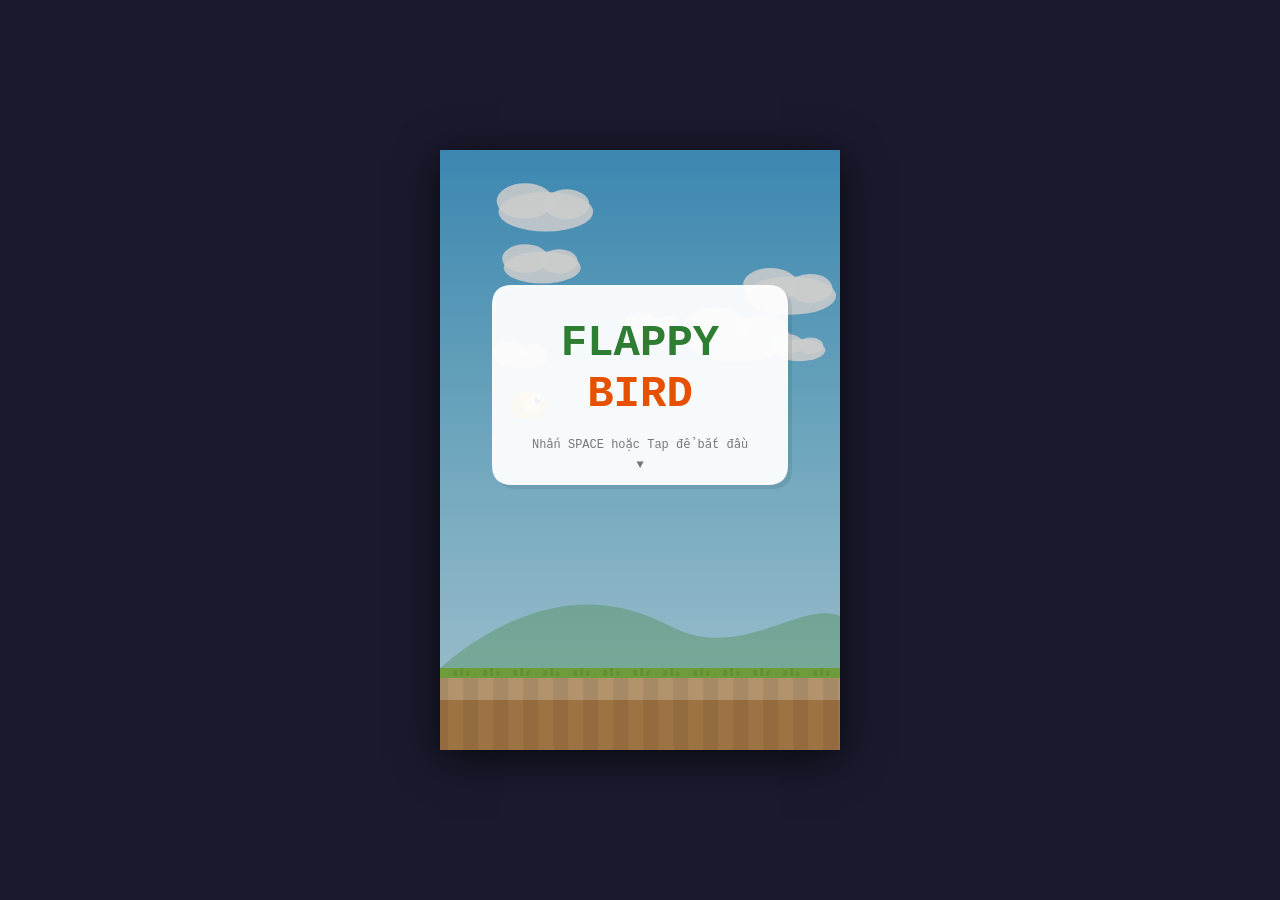
<file: flappy-bird.html>
<!DOCTYPE html>
<html lang="vi">
<head>
  <meta charset="UTF-8">
  <meta name="viewport" content="width=device-width, initial-scale=1.0, user-scalable=no">
  <title>Flappy Bird</title>
  <link rel="stylesheet" href="flappy-bird.css">
</head>
<body>
  <canvas id="c"></canvas>
  <script src="flappy-bird.js"></script>
</body>
</html>
</file>
<file: flappy-bird.css>
* { margin: 0; padding: 0; box-sizing: border-box; }

body {
  background: #1a1a2e;
  display: flex;
  justify-content: center;
  align-items: center;
  min-height: 100vh;
  overflow: hidden;
}

canvas {
  display: block;
  box-shadow: 0 8px 40px rgba(0,0,0,0.7);
}
</file>
